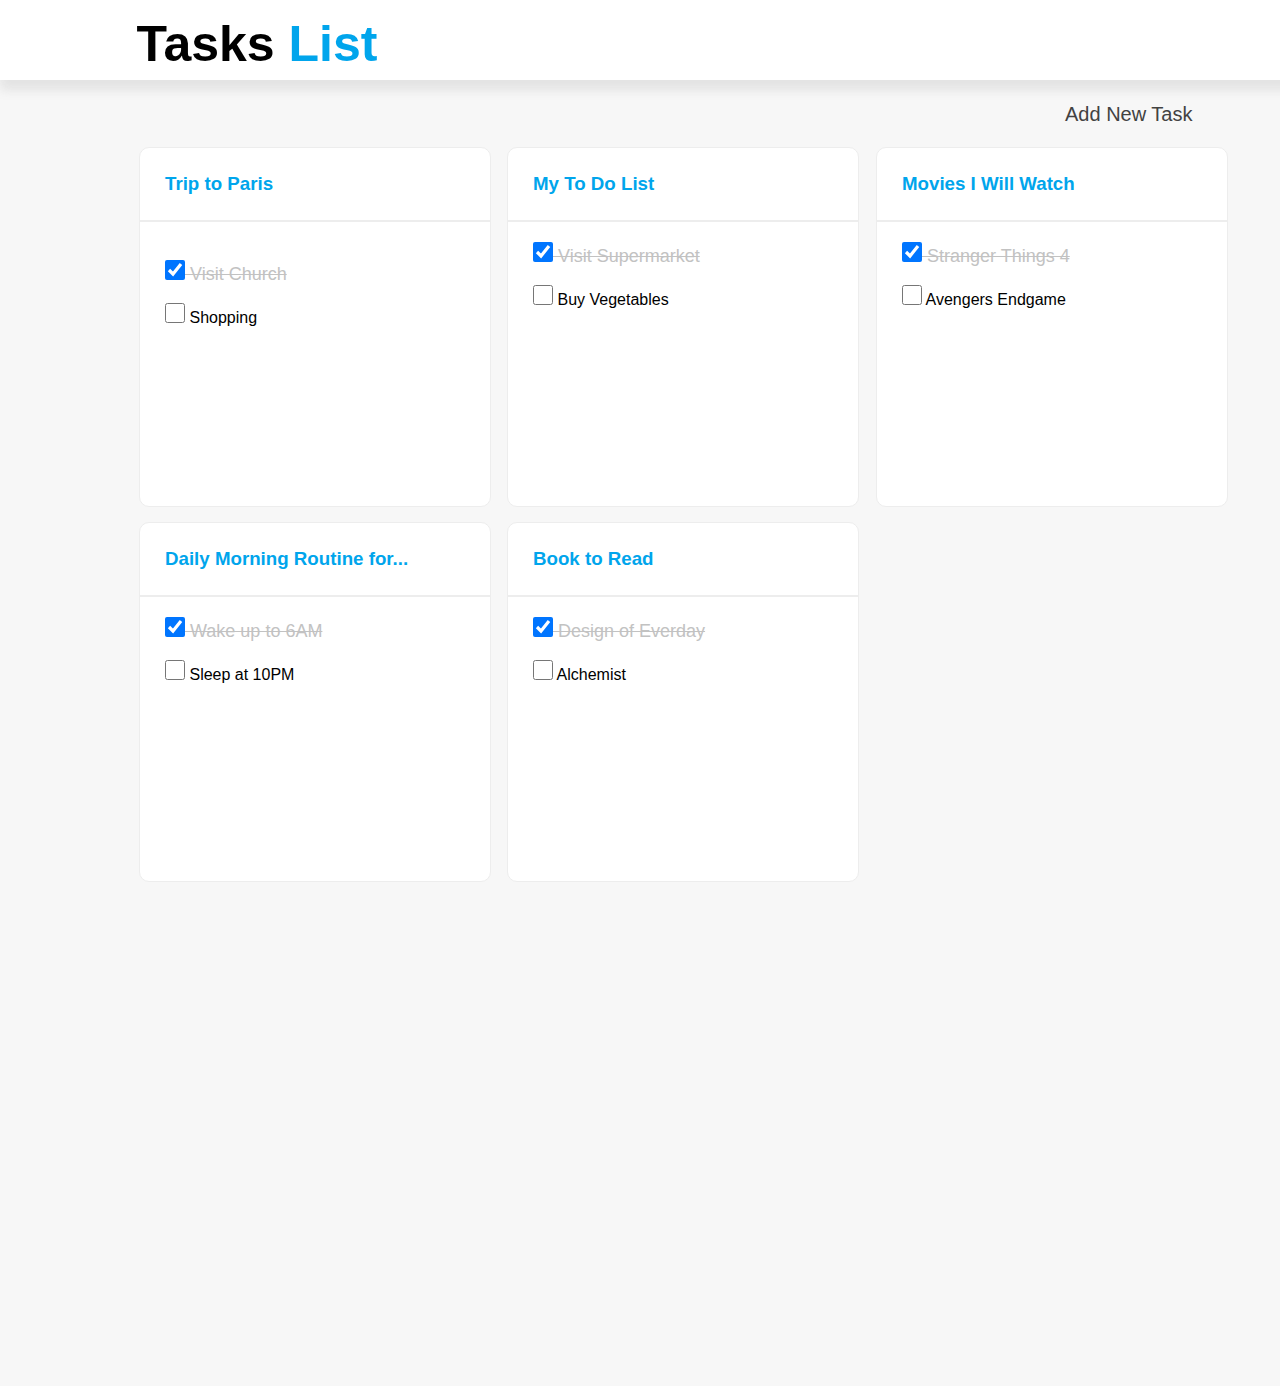
<file: index.html>
<!DOCTYPE html>
<html lang="en">
<head>
    <meta charset="UTF-8">
    <meta http-equiv="X-UA-Compatible" content="IE=edge">
    <meta name="viewport" content="width=device-width, initial-scale=1.0">
    <link rel="stylesheet" href="./style.css">
    <link rel="stylesheet" href="https://cdnjs.cloudflare.com/ajax/libs/font-awesome/6.4.0/css/all.min.css" integrity="sha512-iecdLmaskl7CVkqkXNQ/ZH/XLlvWZOJyj7Yy7tcenmpD1ypASozpmT/E0iPtmFIB46ZmdtAc9eNBvH0H/ZpiBw==" crossorigin="anonymous" referrerpolicy="no-referrer" />
    <title>Task Page</title>
</head>
<body>
    <div class="head"> Tasks
        <span class="head2">List</span>
    </div>
    <div class="new">
        <a id="link" href="./index2.html"><i class="fa-sharp fa-solid fa-circle-plus"></i></a>
        <a id="link" href="./index2.html"><p>Add New Task</p></a>
    </div>
    <div class="card1 cards">
        <a id="link" href="./index3.html"><h3>Trip to Paris</h3></a>
        <hr class="line"><br>
        <form>
          <div class="box1">
            <input type="checkbox" id="checkbox" checked>
            <label class="checkbox">Visit Church</label>
          </div>
            <br>
          <div class="box2">  
            <input type="checkbox" id="checkbox" value="checkbox">
            <label for="checkbox">Shopping</label>
          </div>  
        </form>

    </div>
    <div class="card2 cards">
        <h3>My To Do List</h3>
        <hr class="line">
        <form>
            <div class="box1">
              <input type="checkbox" id="checkbox" checked>
              <label class="checkbox">Visit Supermarket</label>
            </div>
              <br>
            <div class="box2">  
              <input type="checkbox" id="checkbox" value="checkbox">
              <label for="checkbox">Buy Vegetables</label>
            </div>  
          </form>
    </div>
    <div class="card3 cards">
        <h3>Movies I Will Watch</h3>
        <hr class="line">
        <form>
            <div class="box1">
              <input type="checkbox" id="checkbox" checked>
              <label class="checkbox">Stranger Things 4</label>
            </div>
              <br>
            <div class="box2">  
              <input type="checkbox" id="checkbox" value="checkbox">
              <label for="checkbox">Avengers Endgame</label>
            </div>  
          </form>
    </div>
    <div class="dcard1 dcard">
        <h3>Book to Read</h3>
        <hr class="line">
        <form>
            <div class="box1">
              <input type="checkbox"id="checkbox" checked>
              <label class="checkbox">Design of Everday</label>
            </div>
              <br>
            <div class="box2">  
              <input type="checkbox" id="checkbox" value="checkbox">
              <label for="checkbox">Alchemist</label>
            </div>  
          </form>
    </div>
    <div class="dcard2 dcard">
        <h3>Daily Morning Routine for...</h3>
        <hr class="line">
        <form>
            <div class="box1">
              <input type="checkbox" id="checkbox" checked>
              <label class="checkbox">Wake up to 6AM</label>
            </div>
              <br>
            <div class="box2">  
              <input type="checkbox" id="checkbox" value="checkbox">
              <label for="checkbox">Sleep at 10PM</label>
            </div>  
          </form>
    </div>
</body>
</html>
</file>
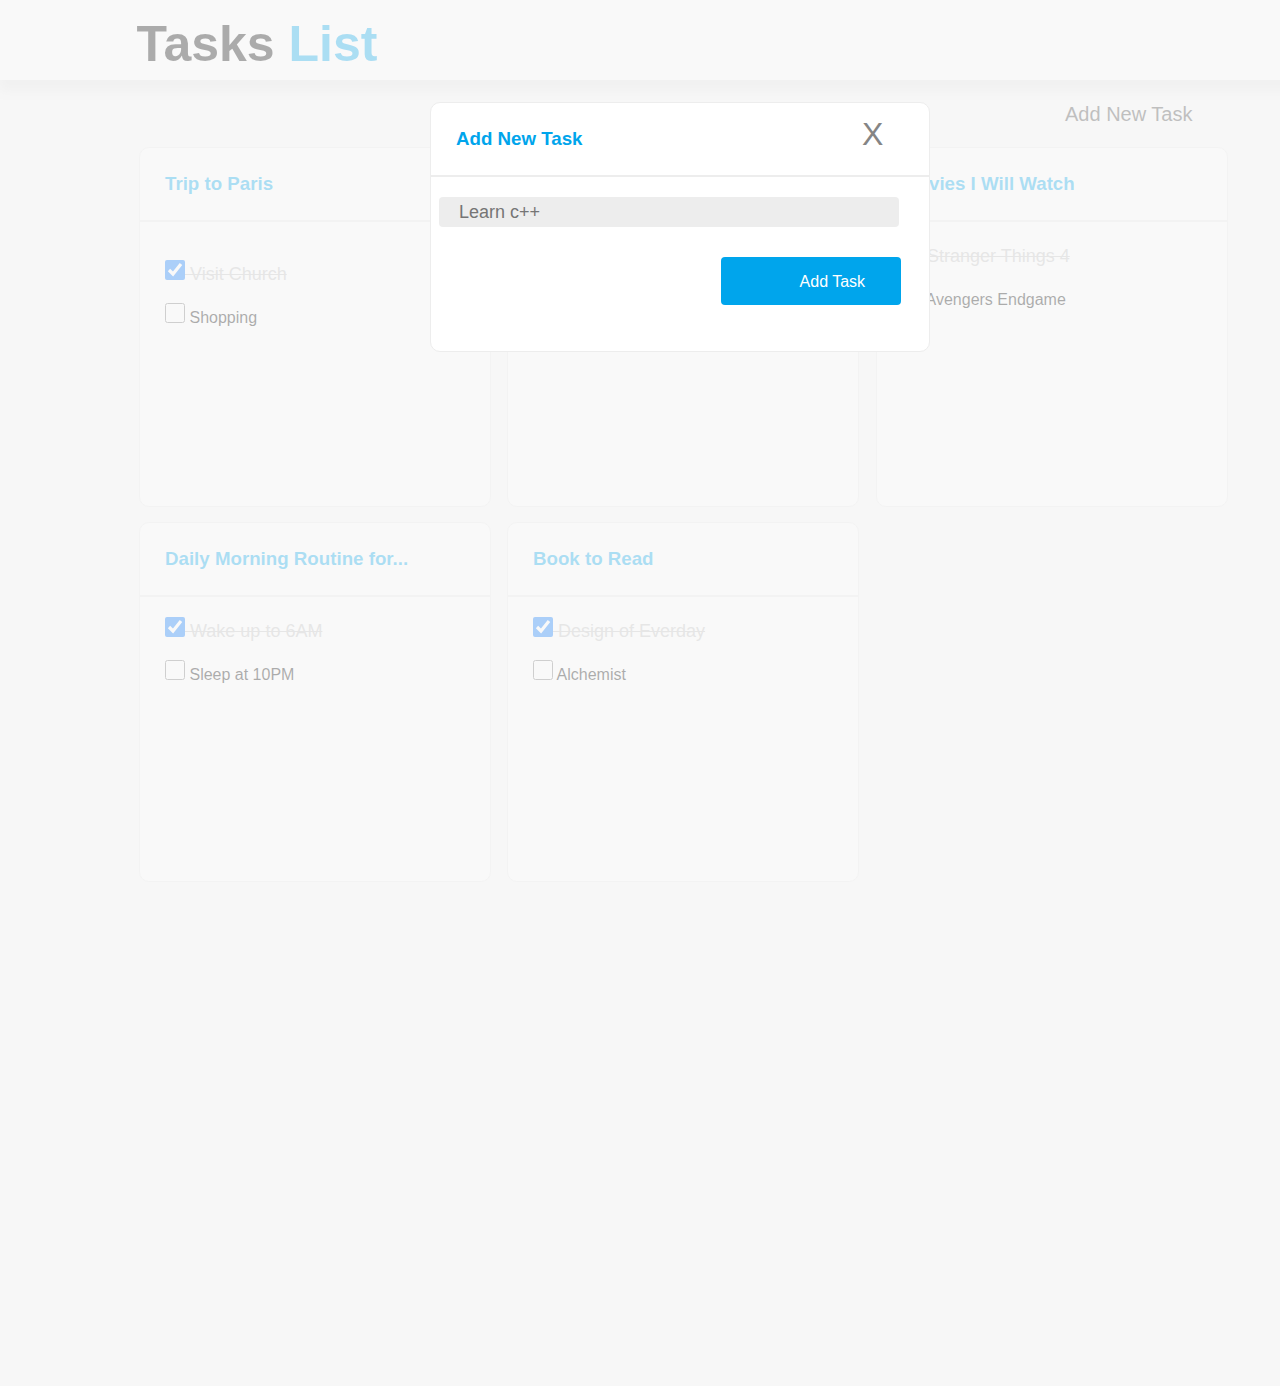
<file: index2.html>
<!DOCTYPE html>
<html lang="en">
<head>
    <meta charset="UTF-8">
    <meta http-equiv="X-UA-Compatible" content="IE=edge">
    <meta name="viewport" content="width=device-width, initial-scale=1.0">
    <link rel="stylesheet" href="https://cdnjs.cloudflare.com/ajax/libs/font-awesome/6.4.0/css/all.min.css" integrity="sha512-iecdLmaskl7CVkqkXNQ/ZH/XLlvWZOJyj7Yy7tcenmpD1ypASozpmT/E0iPtmFIB46ZmdtAc9eNBvH0H/ZpiBw==" crossorigin="anonymous" referrerpolicy="no-referrer" />
    <link rel="stylesheet" href="./style2.css">
    <link rel="stylesheet" href="./style.css">
    <title>Popup-Add New task</title>
</head>
<body>
  <div class="parent">
      <div class="head"> Tasks
        <span class="head2">List</span>
      </div>
      <div class="new">
        <a id="link" href="./index2.html"><i class="fa-sharp fa-solid fa-circle-plus"></i></a>
        <a id="link" href="./index2.html"><p>Add New Task</p></a>
      </div>
      <div class="card1 cards">
        <a id="link" href="./index3.html"><h3>Trip to Paris</h3></a>
        <hr class="line"><br>
        <form>
          <div class="box1">
            <input type="checkbox" id="checkbox" checked>
            <label class="checkbox">Visit Church</label>
          </div>
          <br>
          <div class="box2">  
            <input type="checkbox" id="checkbox" value="checkbox">
            <label for="checkbox">Shopping</label>
          </div>  
        </form>
      </div>
      <div class="card2 cards">
        <h3>My To Do List</h3>
        <hr class="line">
        <form>
          <div class="box1">
            <input type="checkbox" id="checkbox" checked>
            <label class="checkbox">Visit Supermarket</label>
          </div>
            <br>
          <div class="box2">  
            <input type="checkbox" id="checkbox" value="checkbox">
            <label for="checkbox">Buy Vegetables</label>
          </div>  
        </form>
      </div>
      <div class="card3 cards">
        <h3>Movies I Will Watch</h3>
        <hr class="line">
        <form>
          <div class="box1">
            <input type="checkbox" id="checkbox" checked>
            <label class="checkbox">Stranger Things 4</label>
          </div>
            <br>
          <div class="box2">  
            <input type="checkbox" id="checkbox" value="checkbox">
            <label for="checkbox">Avengers Endgame</label>
          </div>  
        </form>
      </div>
      <div class="dcard1 dcard">
        <h3>Book to Read</h3>
        <hr class="line">
        <form>
          <div class="box1">
            <input type="checkbox"id="checkbox" checked>
            <label class="checkbox">Design of Everday</label>
          </div>
            <br>
          <div class="box2">  
            <input type="checkbox" id="checkbox" value="checkbox">
            <label for="checkbox">Alchemist</label>
          </div>  
        </form>
      </div>
      <div class="dcard2 dcard">
        <h3>Daily Morning Routine for...</h3>
        <hr class="line">
        <form>
          <div class="box1">
            <input type="checkbox" id="checkbox" checked>
            <label class="checkbox">Wake up to 6AM</label>
          </div>
            <br>
          <div class="box2">  
            <input type="checkbox" id="checkbox" value="checkbox">
            <label for="checkbox">Sleep at 10PM</label>
          </div>  
        </form>
      </div>
  </div>
   <div class="master">
     <div class="additem">
          <h3>Add New Task</h3>
          <a id="mark" href="./index.html">X</a>
          <hr class="line">
         <form>
          <label for="box"></label>
          <input class="box" type="text" placeholder="Learn c++">
        </form>
        <div class="add">
          <i id="plus" class="fa-sharp fa-solid fa-plus" style="color:#FFFFFF;"></i>
          Add Task
        </div>
    </div> 
  </div>     
</body>
</html>
</file>
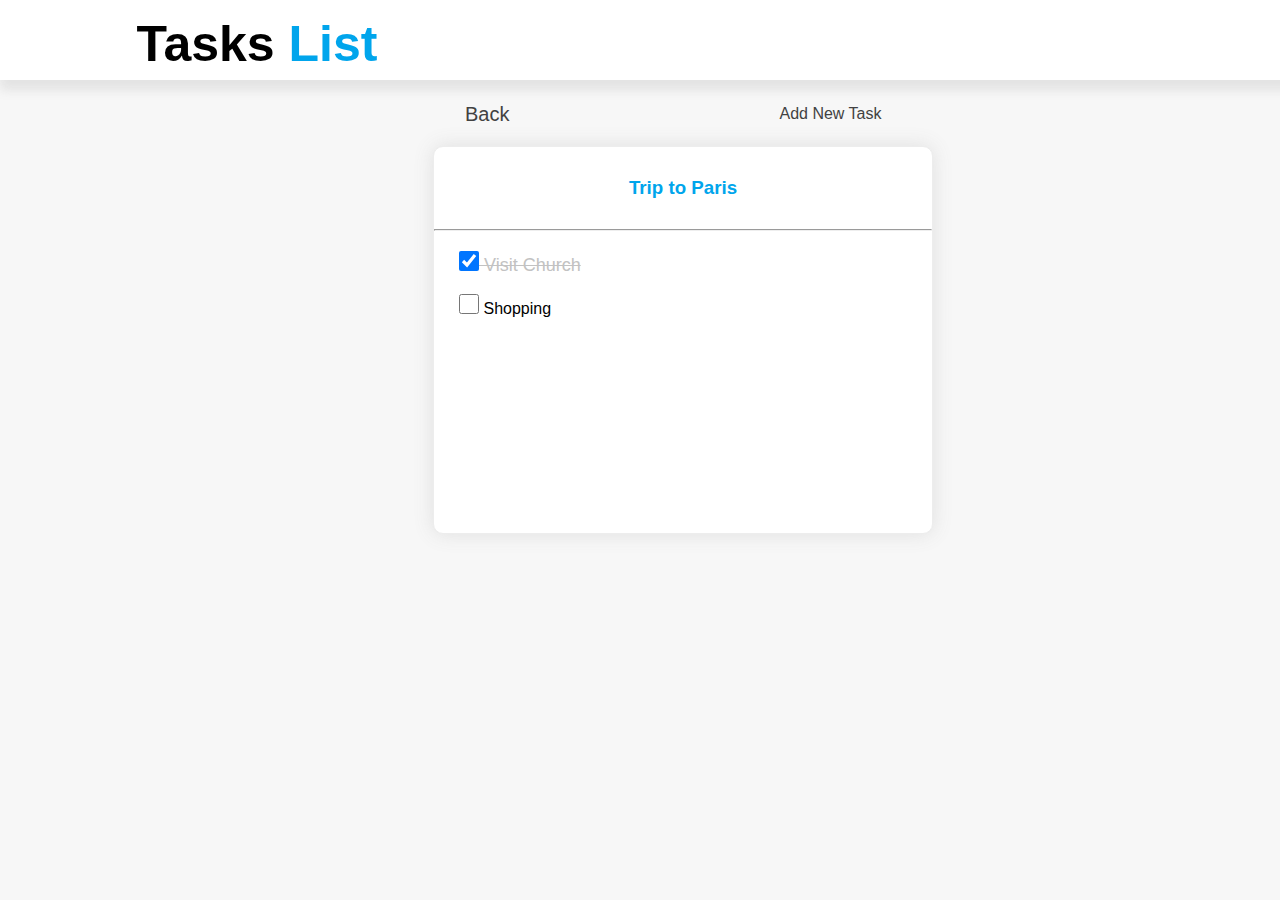
<file: index3.html>
<!DOCTYPE html>
<html lang="en">
<head>
    <meta charset="UTF-8">
    <meta name="viewport" content="width=device-width, initial-scale=1.0">
    <link rel="stylesheet" href="https://cdnjs.cloudflare.com/ajax/libs/font-awesome/6.4.0/css/all.min.css" integrity="sha512-iecdLmaskl7CVkqkXNQ/ZH/XLlvWZOJyj7Yy7tcenmpD1ypASozpmT/E0iPtmFIB46ZmdtAc9eNBvH0H/ZpiBw==" crossorigin="anonymous" referrerpolicy="no-referrer" />
    <link rel="stylesheet" href="./style3.css">
    <title>Task-Details-Page</title>
</head>
<body>
     <div class="head"> Tasks
        <span class="head2">List</span>
    </div>
    <div class="new">
        <a id="link" href="./index.html"><i id="back" style="color: #424242;" class="fa-solid fa-circle-arrow-left"></i></a>
        <a id="link" href="./index.html"><p id="back1">Back</p></a>
        <a id="link" href="./index4.html"><i style="color:#00A5EC;" class="fa-sharp fa-solid fa-circle-plus"></i></a>
        <a id="link" href="./index4.html"><p>Add New Task</p></a>
        
    </div>
    <div class="card1 cards">
        <h3>Trip to Paris</h3>
        <hr class="line">
        <form>
            <div class="box1">
              <input type="checkbox" id="checkbox" checked>
              <label class="checkbox">Visit Church</label>
            </div>
              <br>
            <div class="box2">  
              <input type="checkbox" id="checkbox" value="checkbox">
              <label for="checkbox">Shopping</label>
            </div>  
          </form>
    </div>
</body>
</html>
</file>
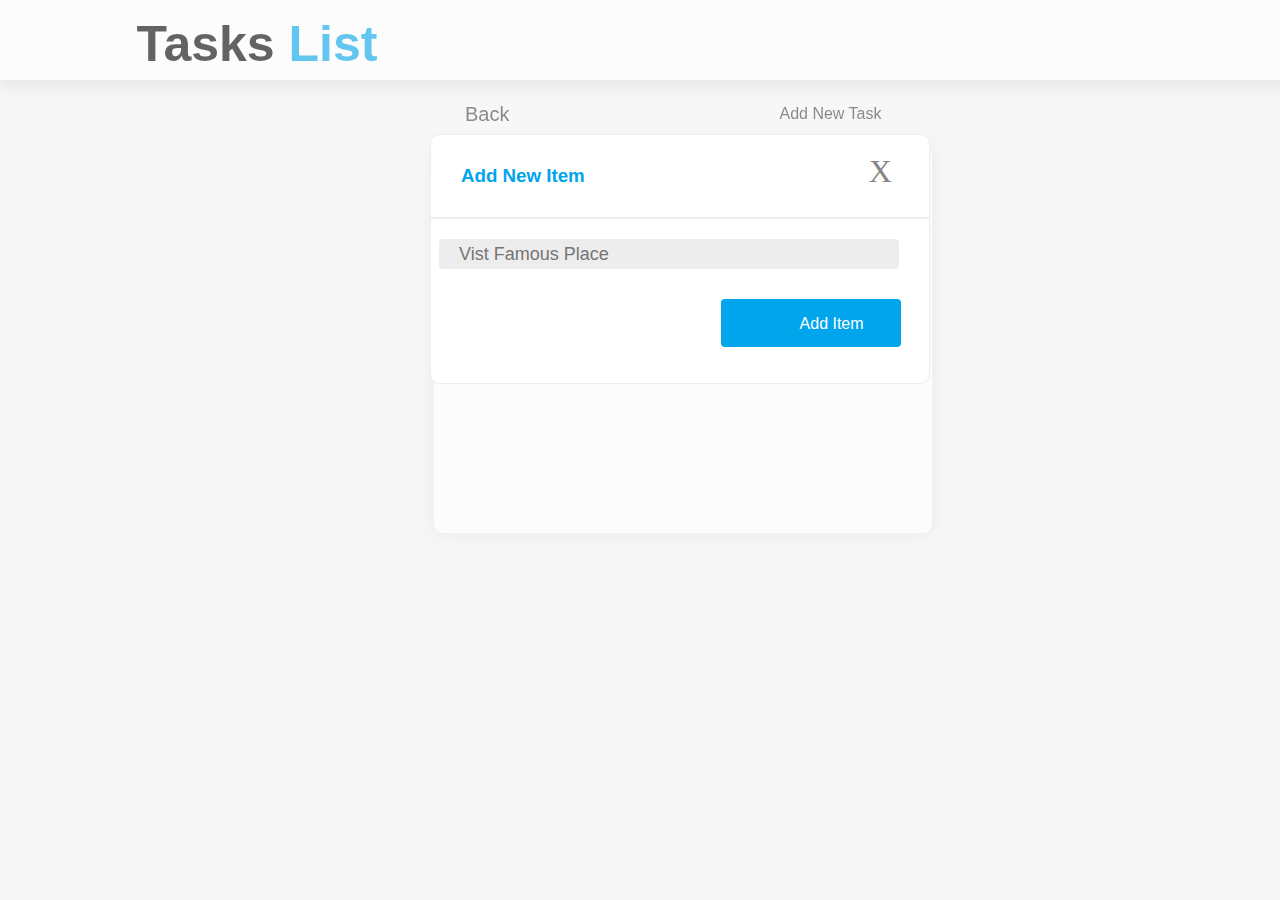
<file: index4.html>
<!DOCTYPE html>
<html lang="en">
<head>
    <meta charset="UTF-8">
    <meta name="viewport" content="width=device-width, initial-scale=1.0">
    <link rel="stylesheet" href="https://cdnjs.cloudflare.com/ajax/libs/font-awesome/6.4.0/css/all.min.css" integrity="sha512-iecdLmaskl7CVkqkXNQ/ZH/XLlvWZOJyj7Yy7tcenmpD1ypASozpmT/E0iPtmFIB46ZmdtAc9eNBvH0H/ZpiBw==" crossorigin="anonymous" referrerpolicy="no-referrer" />
    <link rel="stylesheet" href="./style4.css">
    <link rel="stylesheet" href="https://cdnjs.cloudflare.com/ajax/libs/font-awesome/6.4.0/css/all.min.css" integrity="sha512-iecdLmaskl7CVkqkXNQ/ZH/XLlvWZOJyj7Yy7tcenmpD1ypASozpmT/E0iPtmFIB46ZmdtAc9eNBvH0H/ZpiBw==" crossorigin="anonymous" referrerpolicy="no-referrer" />
    <link rel="stylesheet" href="./style3.css">
    <title>Add-New-Item</title>
</head>
<body>
  <div class="master">
    <div class="head"> Tasks
    <span class="head2">List</span>
</div>
<div class="new">
    <a id="link" href="./index.html"><i id="back" style="color: #424242;" class="fa-solid fa-circle-arrow-left"></i></a>
    <a id="link" href="./index.html"><p id="back1">Back</p></a>
    <a id="link" href="./index4.html"><i style="color:#00A5EC;" class="fa-sharp fa-solid fa-circle-plus"></i></a>
    <a id="link" href="./index4.html"><p>Add New Task</p></a>
    
</div>
<div class="card1 cards">
    <h3>Trip to Paris</h3>
    <hr class="line">
    <form>
        <div class="box1">
          <input type="checkbox" id="checkbox" checked>
          <label class="checkbox">Visit Church</label>
        </div>
          <br>
        <div class="box2">  
          <input type="checkbox" id="checkbox" value="checkbox">
          <label for="checkbox">Shopping</label>
        </div>  
      </form>
</div>
</div>
  <div class="container">
     <div class="popup">
        <h3>Add New Item</h3>
        <a id="mark" href="./index3.html">X</a>
        <hr class="line">
      <form action=" " method="get">
        <label for="box"></label>
        <input class="box" type="text" placeholder="Vist Famous Place">
      </form>
      <div class="add">
        <i id="plus" class="fa-sharp fa-solid fa-plus" style="color:#FFFFFF;"></i>
        Add Item 
      </div>
     </div>
  </div> 
 </div>  
</body>
</html>
</file>
<file: style.css>
*{
    margin: auto;
    padding: 0%;
}
body {
    background-color: #F7F7F7;
    width: 1366px;
    height: 1386px;
}
*{
    box-sizing: border-box;
}
.head {
    height: 80px;
    background-color: #FFFFFF;
    box-shadow: 0px 10px 10px #7B7B7B29;
    font-size: 50px;
    padding-left: 10%;
    padding-bottom: 20px;
    padding-top: 15px;
    font-weight: bold;
    font-family: Arial, Helvetica, sans-serif;
}
.head2 {
    color: #00A5EC;
}
.new {
    font-size: 20px;
    text-align: right;
    font-family: Arial, Helvetica, sans-serif;
    margin-left: 1020px;
    margin-top: 2px;
    padding: 15px;
    display: inline-flex; 
}
p {
    color: #424242;
}
i {
    color: #00A5EC;
    font-size: 35px;
    display: inline-flex;
    padding: 15px;
}
#link {
    text-decoration: none;
}
.cards {
    background-color: #FFFFFF;
    width: 352px;
    height: 360px;
    border: 1px solid #EDEDED;
    border-radius: 10px;
    font-family: 'Franklin Gothic Medium', 'Arial Narrow', Arial, sans-serif;
    position: relative;
}
h3{
    color: #00A5EC;
    padding: 25px;
}
.card1 {
    margin-left: 139px;
}
.box1 {
    text-decoration-line: line-through;
    font-size: 18px;
    color: #C2C2C2;
    margin-left: 25px;
    margin-top: 20px;
}
.box2 {
    margin-left: 25px;
}
#checkbox {
    width: 20px;
    height: 20px;
}
.card2 {
    margin-top: -360px;
}
.card3 {
    margin-right: 138px;
    margin-top: -360px;
}
.dcard {
    background-color: #FFFFFF;
    width: 352px;
    height: 360px;
    border: 1px solid #EDEDED;
    border-radius: 10px;
    font-family: 'Franklin Gothic Medium', 'Arial Narrow', Arial, sans-serif;
    position: relative;
}
.dcard1 {
    margin-top: 15px;
}
.dcard2 {
    margin-top: -360px;
    margin-left: 139px;
}
hr.line{
    border: 1px solid #EDEDED;
}
</file>
<file: style2.css>
*{
    margin: auto;
    padding: 0%;
}
div{
    display: block;
}
body{
    background-color: #F7F7F7;
    font-family: Arial, Helvetica, sans-serif;
}
.parent{
    opacity: 0.3;
}
.master{
    opacity: 100%;
    position: absolute;
    margin-top: -780px;
    margin-left: 430px;
}
.additem{
    width: 500px;
    height: 250px;
    background-color: #FFFFFF;
    border: 1px solid #EDEDED;
    border-radius: 10px;
}
h3 {
    display: inline-flex;
    padding-left: 30px;
    font-family: Arial, Helvetica, sans-serif;
}
#mark {
    display: inline-flex;
    padding-left: 250px;
    text-decoration: none;
    font-size: xx-large;
    color: #858585;
}
hr.line {
    border: 1px solid #EDEDED;
}
.box {
    margin-top: 20px;
    width: 460px;
    height: 30px;
    background-color: #EDEDED;
    color: #858585;
    font-family: Arial, Helvetica, sans-serif;
    font-size: 18px;
    padding-left: 20px;
    border: 1px #EDEDED;
    border-radius: 4px ;
    margin-left: 8px;
}
.add {
    width: 180px;
    height: 48px;
    border: 1px #00A5EC;
    background-color: #00A5EC;
    border-radius: 4px;
    margin-left: 290px;
    margin-top: 30px;
    color: #FFFFFF;
    font-family: Arial, Helvetica, sans-serif;
}
#plus {
    display: inline-flex;
    margin-left: 50px;
    padding-right: 10px;
    font-size: 18px;
}
</file>
<file: style3.css>
*{
    margin: auto;
    padding: 0%;
}
body {
    background-color: #F7F7F7;
    width: 1366px;
    height: 769px;
}
*{
    box-sizing: border-box;
}
.head {
    height: 80px;
    background-color: #FFFFFF;
    box-shadow: 0px 10px 10px #7B7B7B29;
    font-size: 50px;
    padding-left: 10%;
    padding-bottom: 20px;
    padding-top: 15px;
    font-weight: bold;
    font-family: Arial, Helvetica, sans-serif;
}
.head2 {
    color: #00A5EC;
}
.new {
    text-align: right;
    font-family: Arial, Helvetica, sans-serif;
    /* margin-left: 680px; */
    margin-top: 2px;
    padding: 15px;
    display: inline-flex; 
}
p {
    color: #424242;
}
i {
    font-size: 30px;
    display: inline-flex;
    padding: 15px;
    margin-left: 240px;
}
#back {
    font-size: 20px;
    margin-left:420px;
}
#back1 {
    font-size: 20px;

}

#link {
    text-decoration: none;
}
.cards {
    background-color: #FFFFFF;
    width: 500px;
    height: 388px;
    border: 1px solid #EDEDED;
    border-radius: 10px;
    font-family:Arial, Helvetica, sans-serif;
    box-shadow:0px 0px 20px #67676729;
}
h3 {
    padding: 30px;
    color: #00A5EC;
    text-align: center;
}
.box1 {
    text-decoration-line: line-through;
    font-size: 18px;
    color: #C2C2C2;
    margin-left: 25px;
    margin-top: 20px;
}
.box2 {
    margin-left: 25px;
}
#checkbox {
    width: 20px;
    height: 20px;
}
</file>
<file: style4.css>
body {
    width:1366px ;
    height: 1036px;
    box-sizing: border-box;
}
div{
    display: block;
}
.master{
    filter:opacity(0.6);
}
.container {
    opacity: 100%;
    position: absolute;
    margin-top: -400px;
    margin-left: 430px;
    
}
.popup {
    width: 500px;
    height: 250px;
    background-color: #FFFFFF;
    border: 1px solid #EDEDED;
    border-radius: 10px;
}
h3 {
    display: inline-flex;
    padding-left: 30px;
    font-family: Arial, Helvetica, sans-serif;
}
#mark {
    display: inline-flex;
    padding-left: 250px;
    text-decoration: none;
    font-size: xx-large;
    color: #858585;
}
hr.line {
    border: 1px solid #EDEDED;
}
.box {
    margin-top: 20px;
    width: 460px;
    height: 30px;
    background-color: #EDEDED;
    color: #858585;
    font-family: Arial, Helvetica, sans-serif;
    font-size: 18px;
    padding-left: 20px;
    border: 1px #EDEDED;
    border-radius: 4px ;
    margin-left: 8px;
}
.add {
    width: 180px;
    height: 48px;
    border: 1px #00A5EC;
    background-color: #00A5EC;
    border-radius: 4px;
    margin-left: 290px;
    margin-top: 30px;
    color: #FFFFFF;
    font-family: Arial, Helvetica, sans-serif;
}
#plus {
    display: inline-flex;
    margin-left: 50px;
    padding-right: 10px;
    font-size: 18px;
}
</file>
